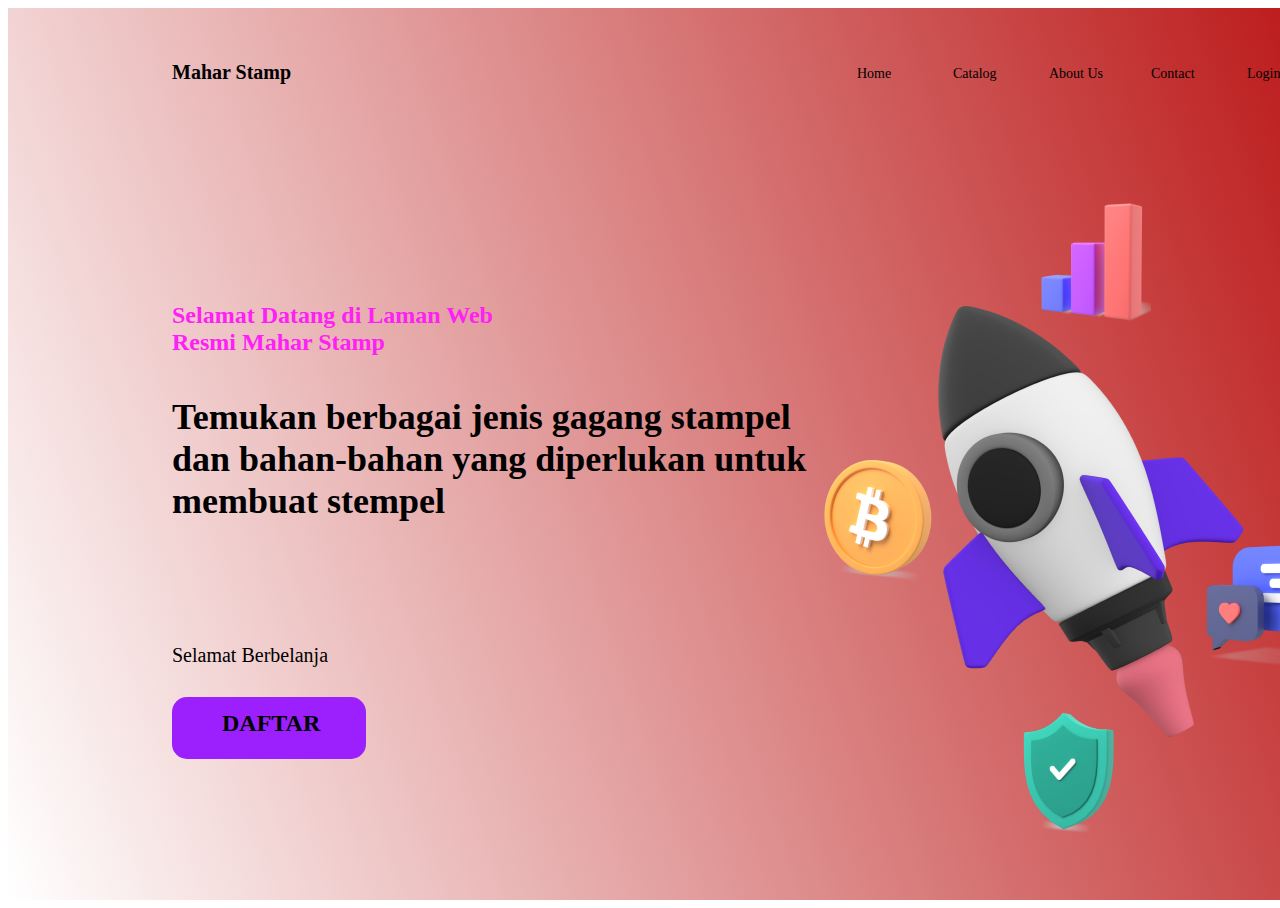
<file: index.html>
<!DOCTYPE html>
<html lang="en">
    <head>
        <meta charset="UTF-8">
        <meta name="viewport" content="width=device-width, initial-scale=1.0">
        <title>Mahar Stamp</title>
        <link rel="stylesheet" href="css/style.css">
    </head>
    <body>
        <div class="Frame1" style="width: 1440px; height: 892px; position: relative; background: white">
            <div class="Rectangle2" style="width: 1440px; height: 892px; left: 0px; top: 0px; position: absolute; background: linear-gradient(251deg, #B60606 0%, rgba(255, 255, 255, 0) 100%)">
            </div>
            <div class="MaharStamp" style="left: 164px; top: 53px; position: absolute; color: black; font-size: 20px; font-family: Poppins; font-weight: 700; word-wrap: break-word">
                Mahar Stamp
            </div>
            <div class="Home" style="left: 849px; top: 58px; position: absolute; color: black; font-size: 14px; font-family: Poppins; font-weight: 400; word-wrap: break-word">
                <a style="text-decoration: none; color: black;" href="index.html">
                    Home
                </a>
            </div>
            <div class="Catalog" style="left: 945px; top: 58px; position: absolute;  font-size: 14px; font-family: Poppins; font-weight: 400; word-wrap: break-word">
                <a style="text-decoration: none; color: black;" href="category.html">
                    Catalog
                </a>
            </div>
            <div class="AboutUs" style="left: 1041px; top: 58px; position: absolute;  font-size: 14px; font-family: Poppins; font-weight: 400; word-wrap: break-word">
                <a style="text-decoration: none; color: black;" href="about_us.html">
                    About Us
                </a>
            </div>
            <div class="Contact" style="left: 1143px; top: 58px; position: absolute;  font-size: 14px; font-family: Poppins; font-weight: 400; word-wrap: break-word">
                <a style="text-decoration: none; color: black;" href="">
                    Contact
                </a>
            </div>
            <div class="Login" style="left: 1239px; top: 58px; position: absolute;  font-size: 14px; font-family: Poppins; font-weight: 400; word-wrap: break-word">
                <a style="text-decoration: none; color: black;" href="">
                    Login
                </a>
            </div>
            <img class="VectaryTexture" style="width: 450px; height: 761px; left: 836px; top: 131px; position: absolute" src="assets/Vectary texture.png" />
            <div class="SelamatDatangDiLamanWebResmiMaharStamp" style="left: 164px; top: 294px; position: absolute; color: #FE20F5; font-size: 24px; font-family: Poppins; font-weight: 600; word-wrap: break-word">
                Selamat Datang di Laman Web <br/>
                Resmi Mahar Stamp
            </div>
            <div class="TemukanBerbagaiJenisGagangStampelDanBahanBahanYangDiperlukanUntukMembuatStempel" style="width: 672px; left: 164px; top: 388px; position: absolute; color: black; font-size: 36px; font-family: Poppins; font-weight: 700; word-wrap: break-word">
                Temukan berbagai jenis gagang stampel dan bahan-bahan yang diperlukan untuk membuat stempel
            </div>
            <div class="SelamatBerbelanja" style="left: 164px; top: 636px; position: absolute; color: black; font-size: 20px; font-family: Poppins; font-weight: 400; word-wrap: break-word">
                Selamat Berbelanja
            </div>
            <div class="Rectangle1" style="width: 194px; height: 62px; left: 164px; top: 689px; position: absolute; background: #9C20FE; border-radius: 15px"></div>
            <div class="Daftar" style="left: 214px; top: 702px; position: absolute; color: black; font-size: 24px; font-family: Poppins; font-weight: 700; word-wrap: break-word;">
                <a style="text-decoration: none; color: black; font-size: 24px; font-family: Poppins; font-weight: 700; word-wrap: break-word;" href="">
                    DAFTAR
                </a>
            </div>
            <img class="BitcoinPerspectiveMatteS1" style="width: 118px; height: 128px; left: 811px; top: 448px; position: absolute" src="assets/Bitcoin_perspective_matte_s 1.png" />
            <img class="ChartPerspectiveMatteS1" style="width: 118px; height: 128px; left: 1025px; top: 192px; position: absolute" src="assets/Chart_perspective.png" />
            <img class="MessagePerspectiveMatteS1" style="width: 118px; height: 129px; left: 1199px; top: 529px; position: absolute" src="assets/Message_perspective.png" />
            <img class="ShieldPerspectiveMatteS1" style="width: 118px; height: 128px; left: 1002px; top: 702px; position: absolute" src="assets/Shield_perspective.png" />
          </div>
    </body>
</html>
</file>
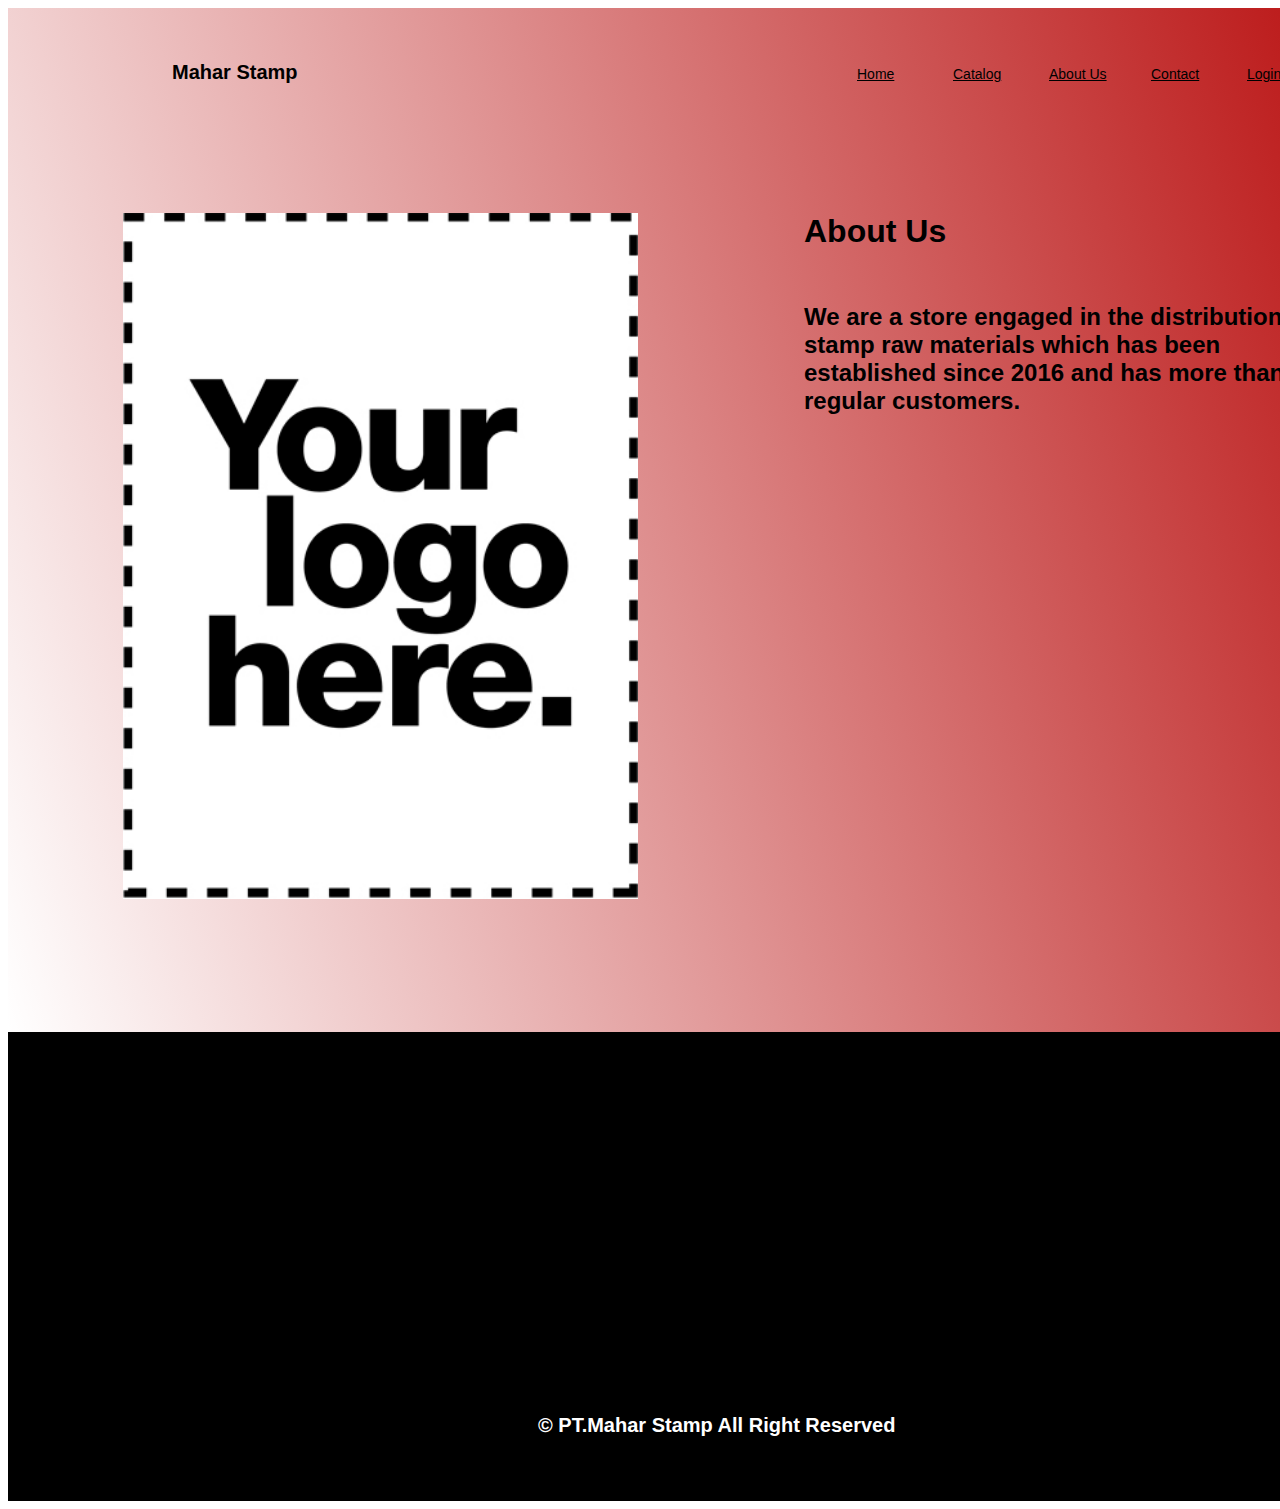
<file: about_us.html>
<!DOCTYPE html>
<html lang="en">
<head>
    <meta charset="UTF-8">
    <meta name="viewport" content="width=device-width, initial-scale=1.0">
    <title>About Us</title>
    <link rel="stylesheet" href="css/about.css">
</head>
<body>
    <div class="desktop-3">
        <div class="rectangle-21"></div>
      
        <div class="mahar-stamp">Mahar Stamp</div>
      
        <div><a class="home" href="index.html">Home</a></div>
      
        <div ><a class="catalog" href="category.html">Catalog</a></div>
      
        <div ><a class="about-us" href="about_us.html">About Us</a></div>
      
        <div ><a class="contact" href="">Contact</a></div>
      
        <div ><a class="login" href="">Login</a></div>
      
        <div class="about-us2">About Us</div>
      
        <div
          class="we-are-a-store-engaged-in-the-distribution-of-stamp-raw-materials-which-has-been-established-since-2016-and-has-more-than-20-regular-customers"
        >
          We are a store engaged in the distribution of stamp raw materials which has
          been established since 2016 and has more than 20 regular customers.
        </div>
      
        <img class="logo-here-1" src="assets/logo-here.jpg" />
      
        <div class="rectangle-19"></div>
      
        <div class="rectangle-20"></div>
      
        <div class="pt-mahar-stamp-all-right-reserved">
          © PT.Mahar Stamp All Right Reserved
        </div>
      </div>      
</body>
</html>
</file>
<file: css/style.css>
.frame {
    background-color: #ffffff;
    display: flex;
    flex-direction: row;
    justify-content: center;
    width: 100%;
  }
  
  .frame .overlap-group-wrapper {
    background-color: #ffffff;
    border: 1px none;
    height: 892px;
    width: 1440px;
  }
  
  .frame .overlap-group {
    background: linear-gradient(180deg, rgb(181.89, 6.06, 6.06) 0%, rgba(255, 255, 255, 0) 100%);
    height: 892px;
    position: relative;
  }
  
  .frame .text-wrapper {
    color: #000000;
    font-family: "Poppins-Bold", Helvetica;
    font-size: 20px;
    font-weight: 700;
    left: 164px;
    letter-spacing: 0;
    line-height: normal;
    position: absolute;
    top: 52px;
  }
  
  .frame .div {
    color: #000000;
    font-family: "Poppins-Regular", Helvetica;
    font-size: 14px;
    font-weight: 400;
    left: 849px;
    letter-spacing: 0;
    line-height: normal;
    position: absolute;
    top: 57px;
  }
  
  .frame .text-wrapper-2 {
    color: #000000;
    font-family: "Poppins-Regular", Helvetica;
    font-size: 14px;
    font-weight: 400;
    left: 945px;
    letter-spacing: 0;
    line-height: normal;
    position: absolute;
    top: 57px;
  }
  
  .frame .text-wrapper-3 {
    color: #000000;
    font-family: "Poppins-Regular", Helvetica;
    font-size: 14px;
    font-weight: 400;
    left: 1041px;
    letter-spacing: 0;
    line-height: normal;
    position: absolute;
    top: 57px;
  }
  
  .frame .text-wrapper-4 {
    color: #000000;
    font-family: "Poppins-Regular", Helvetica;
    font-size: 14px;
    font-weight: 400;
    left: 1143px;
    letter-spacing: 0;
    line-height: normal;
    position: absolute;
    top: 57px;
  }
  
  .frame .text-wrapper-5 {
    color: #000000;
    font-family: "Poppins-Regular", Helvetica;
    font-size: 14px;
    font-weight: 400;
    left: 1239px;
    letter-spacing: 0;
    line-height: normal;
    position: absolute;
    top: 57px;
  }
  
  .frame .overlap {
    height: 761px;
    left: 164px;
    position: absolute;
    top: 131px;
    width: 1153px;
  }
  
  .frame .overlap-2 {
    height: 761px;
    left: 0;
    position: absolute;
    top: 0;
    width: 1153px;
  }
  
  .frame .vectary-texture {
    height: 761px;
    left: 672px;
    position: absolute;
    top: 0;
    width: 450px;
  }
  
  .frame .h-1 {
    color: #000000;
    font-family: "Poppins-Bold", Helvetica;
    font-size: 36px;
    font-weight: 700;
    left: 0;
    letter-spacing: 0;
    line-height: normal;
    position: absolute;
    top: 256px;
    width: 672px;
  }
  
  .frame .bitcoin-perspective {
    height: 128px;
    left: 647px;
    object-fit: cover;
    position: absolute;
    top: 317px;
    width: 118px;
  }
  
  .frame .chart-perspective {
    height: 128px;
    left: 861px;
    object-fit: cover;
    position: absolute;
    top: 61px;
    width: 118px;
  }
  
  .frame .message-perspective {
    height: 129px;
    left: 1035px;
    object-fit: cover;
    position: absolute;
    top: 398px;
    width: 118px;
  }
  
  .frame .shield-perspective {
    height: 128px;
    left: 838px;
    object-fit: cover;
    position: absolute;
    top: 571px;
    width: 118px;
  }
  
  .frame .selamat-datang-di {
    color: #fe20f5;
    font-family: "Poppins-SemiBold", Helvetica;
    font-size: 24px;
    font-weight: 600;
    left: 0;
    letter-spacing: 0;
    line-height: normal;
    position: absolute;
    top: 162px;
  }
  
  .frame .text-wrapper-6 {
    color: #000000;
    font-family: "Poppins-Regular", Helvetica;
    font-size: 20px;
    font-weight: 400;
    left: 0;
    letter-spacing: 0;
    line-height: normal;
    position: absolute;
    top: 504px;
  }
  
  .frame .div-wrapper {
    background-color: #9c20fe;
    border-radius: 15px;
    height: 62px;
    left: 0;
    position: absolute;
    top: 558px;
    width: 194px;
  }
  
  .frame .text-wrapper-7 {
    color: #000000;
    font-family: "Poppins-Bold", Helvetica;
    font-size: 24px;
    font-weight: 700;
    left: 50px;
    letter-spacing: 0;
    line-height: normal;
    position: absolute;
    top: 12px;
  }
</file>
<file: css/about.css>
.desktop-3,
.desktop-3 * {
  box-sizing: border-box;
}
.desktop-3 {
  background: #ffffff;
  width: 1440px;
  height: 1493px;
  position: relative;
  overflow: hidden;
}
.rectangle-21 {
  background: linear-gradient(
    252.66deg,
    rgba(182, 6, 6, 1) 0%,
    rgba(182, 6, 6, 0) 100%
  );
  width: 1440px;
  height: 1024px;
  position: absolute;
  left: 0px;
  top: 0px;
}
.mahar-stamp {
  color: #000000;
  text-align: left;
  font: 700 20px "Poppins", sans-serif;
  position: absolute;
  left: 164px;
  top: 53px;
}
.home {
  color: #000000;
  text-align: left;
  font: 400 14px "Poppins", sans-serif;
  position: absolute;
  left: 849px;
  top: 58px;
}
.catalog {
  color: #000000;
  text-align: left;
  font: 400 14px "Poppins", sans-serif;
  position: absolute;
  left: 945px;
  top: 58px;
}
.about-us {
  color: #000000;
  text-align: left;
  font: 400 14px "Poppins", sans-serif;
  position: absolute;
  left: 1041px;
  top: 58px;
}
.contact {
  color: #000000;
  text-align: left;
  font: 400 14px "Poppins", sans-serif;
  position: absolute;
  left: 1143px;
  top: 58px;
}
.login {
  color: #000000;
  text-align: left;
  font: 400 14px "Poppins", sans-serif;
  position: absolute;
  left: 1239px;
  top: 58px;
}
.about-us2 {
  color: #000000;
  text-align: left;
  font: 700 32px "Poppins", sans-serif;
  position: absolute;
  left: 796px;
  top: 205px;
}
.we-are-a-store-engaged-in-the-distribution-of-stamp-raw-materials-which-has-been-established-since-2016-and-has-more-than-20-regular-customers {
  color: #000000;
  text-align: justified;
  font: 600 24px "Poppins", sans-serif;
  position: absolute;
  left: 796px;
  top: 295px;
  width: 517px;
}
.logo-here-1 {
  width: 515px;
  height: 686px;
  position: absolute;
  left: 115px;
  top: 205px;
}
.rectangle-19 {
  background: #000000;
  width: 1440px;
  height: 469px;
  position: absolute;
  left: 0px;
  top: 1024px;
}
.rectangle-20 {
  background: #000000;
  width: 1238px;
  height: 44px;
  position: absolute;
  left: calc(50% - 619px);
  top: calc(50% - -632.5px);
}
.pt-mahar-stamp-all-right-reserved {
  color: #ffffff;
  text-align: center;
  font: 700 20px "Poppins", sans-serif;
  position: absolute;
  left: calc(50% - 190px);
  top: 1406px;
}
</file>
